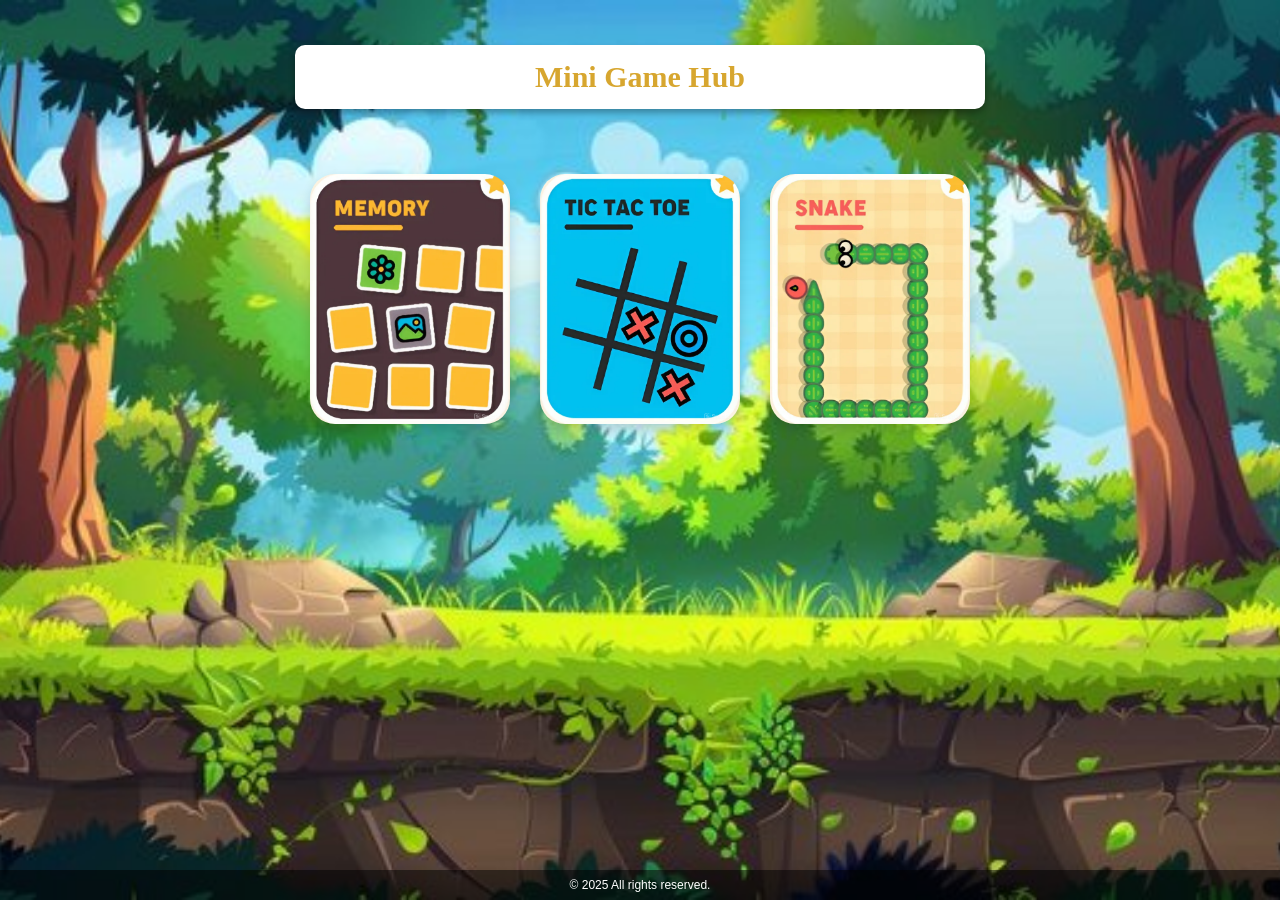
<file: mini-game-hub/index.html>
<!DOCTYPE html>
<html lang="en">
<head>
  <meta charset="UTF-8" />
  <title>Mini Game Hub</title>
  <link rel="stylesheet" href="style.css" />
</head>
<body>
  <div id="menu">
    <h1>Mini Game Hub</h1>
    <div class="card-container">
      <div class="card" onclick="loadGame('memory_game/index.html')">
        <img src="images/memory.jpg" alt="Memory Game" />
      </div>
      <div class="card" onclick="loadGame('tic-tac-toe/index.html')">
        <img src="images/tic-tac-toe.jpg" alt="Tic Tac Toe" />
      </div>
      <div class="card" onclick="loadGame('snake_game/index.html')">
        <img src="images/snake.jpg" alt="Snake Game" />
      </div>
    </div>
  </div>

  <div id="game-container" style="display: none;">
    <button id="exit-btn" onclick="exitGame()">Back</button>
    <iframe id="game-frame" width="100%" height="600px" frameborder="0"></iframe>
  </div>

  <script>
    function loadGame(gameFile) {
      document.getElementById('menu').style.display = 'none';
      document.getElementById('game-container').style.display = 'block';
      document.getElementById('game-frame').src = gameFile;
    }

    function exitGame() {
      document.getElementById('game-frame').src = '';
      document.getElementById('game-container').style.display = 'none';
      document.getElementById('menu').style.display = 'block';
    }
  </script>
  
  <footer>
    © 2025 All rights reserved.
  </footer>
</body>
</html>
</file>
<file: mini-game-hub/style.css>
* {
  margin: 0;
  padding: 0;
  box-sizing: border-box;
}

html, body {
  height: 100%; /* Ensures full viewport coverage */
  width: 100%;
}

body {
  font-family: 'Segoe UI', sans-serif;
  background-image: url('images/bg.jpg');
  background-size: cover;
  background-position: center;
  background-repeat: no-repeat;
  background-attachment: fixed; /* Prevents gaps on scroll */
  height: 50vh; /* Changed from 90vh to 100vh */
  text-align: center;
  overflow: hidden;
}

h1 {
  font-family: 'Indie Flower', cursive;
  font-size: 30px;
  color:  #d7a62f;
  background-color: #fff; /* If you don't want this white bg, remove it */
  padding: 15px 240px;
  border-radius: 10px;
  box-shadow: 0 4px 6px rgba(0, 0, 0, 0.3);
  width: fit-content;
  margin: 45px auto; /* Centers horizontally */
}

.card-container {
  display: flex;
  flex-wrap: wrap;
  justify-content: center;
  gap: 30px;
  padding: 20px; /* Prevents content from touching edges */
}

.card {
  width: 200px;
  height: 250px;
  border-radius: 25px;
  overflow: hidden;
  box-shadow: 0 6px 12px rgba(0, 0, 0, 0.15);
  cursor: pointer;
  transition: transform 0.3s ease, box-shadow 0.3s ease;
}

.card:hover {
  transform: scale(1.05);
  box-shadow: 0 8px 16px rgba(0, 0, 0, 0.2);
}

.card img {
  width: 100%;
  height: 100%;
  object-fit: cover;
}

#exit-btn {
  background-color: #5c41f1;
  color: white;
  padding: 10px 30px;
  border: none;
  border-radius: 10px;
  font-size: 15px;
  position: absolute;
  top: 440px;
  right: 80px;
  cursor: pointer;
  transition: background 0.3s ease;
}

#exit-btn:hover {
  background-color: #769ff7 ;
}

footer {
  position: fixed;
  bottom: 0;
  width: 100%;
  background-color: rgba(0, 0, 0, 0.5);
  color: white;
  text-align: center;
  padding: 8px 0;
  font-size: 12px;
}
</file>
